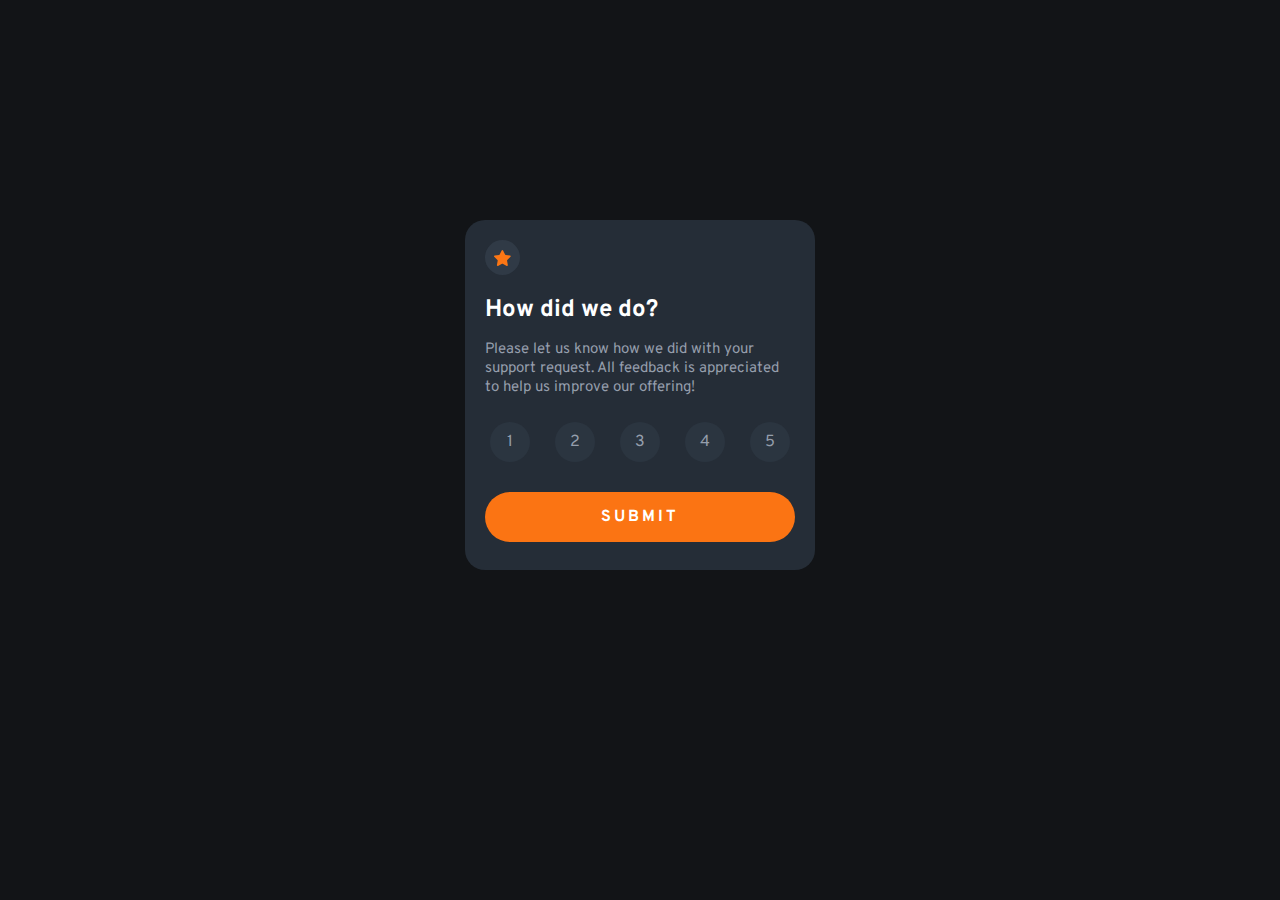
<file: index.html>
<!DOCTYPE html>
<html lang="en">
<head>
    <meta charset="UTF-8">
    <meta name="viewport" content="width=device-width, initial-scale=1.0">
    <link rel="stylesheet" href="/assets/css/style.css" />
    <link rel="preconnect" href="https://fonts.googleapis.com">
    <link rel="preconnect" href="https://fonts.gstatic.com" crossorigin>
    <link href="https://fonts.googleapis.com/css2?family=Overpass:wght@400;700&display=swap" rel="stylesheet">
    <title>Rating</title>
</head>
<body>
    <main>
        <div class="main-rating">
            <div class="star"><img src="/assets/images/icon-star.svg"></div>
            <h2>How did we do?</h2>
            <p>Please let us know how we did with your support request. All feedback is appreciated
                to help us improve our offering!
            </p>
            <div class="ratings">
                <div class="rating-num">1</div>
                <div class="rating-num">2</div>
                <div class="rating-num">3</div>
                <div class="rating-num">4</div>
                <div class="rating-num">5</div>
            </div>
            <a id="submit" href="/home.html">Submit</a>
        </div>
    </main>
</body>
</html>
</file>
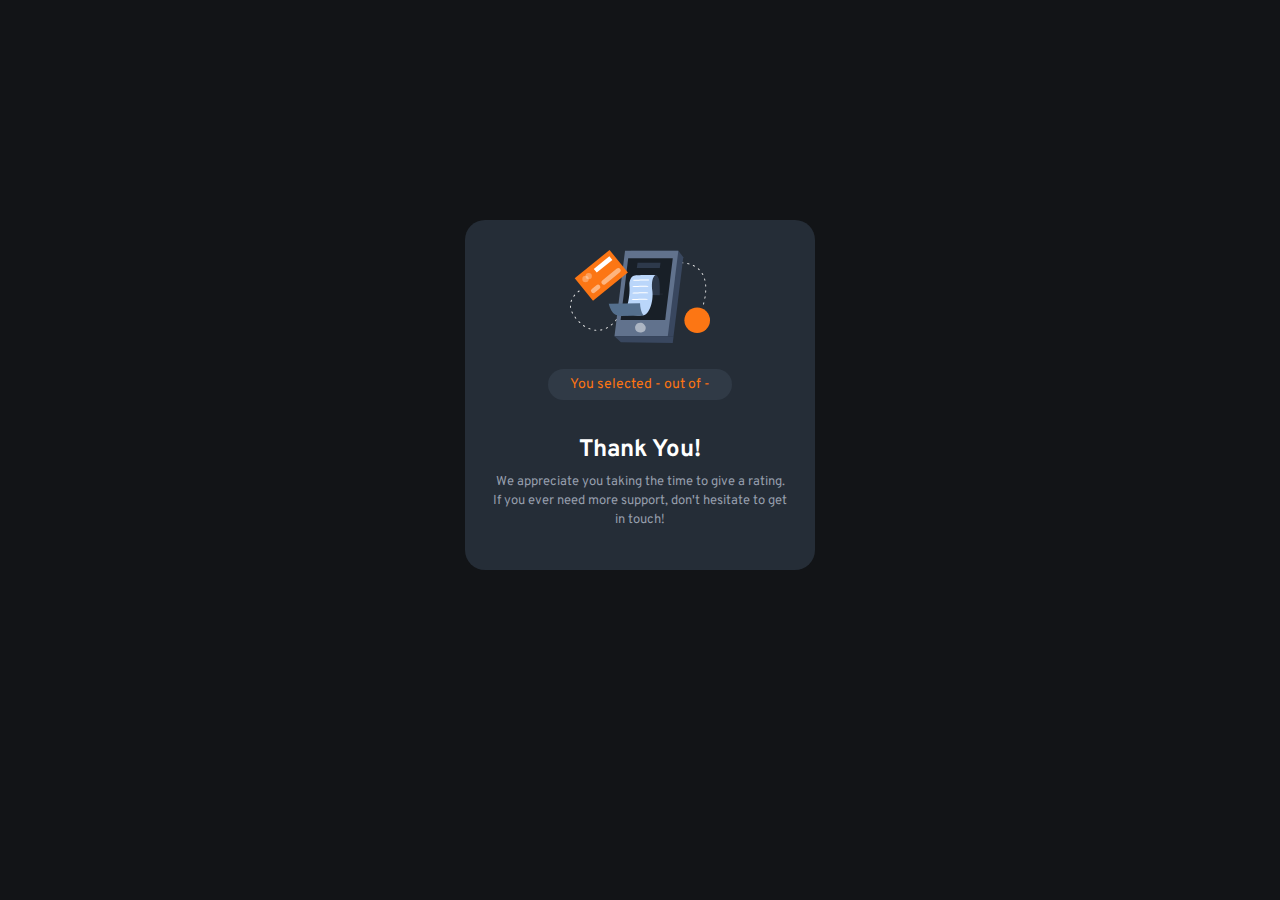
<file: home.html>
<!DOCTYPE html>
<html lang="en">
<head>
    <meta charset="UTF-8">
    <meta name="viewport" content="width=device-width, initial-scale=1.0">
    <link rel="stylesheet" href="/assets/css/index.css" />
    <link rel="preconnect" href="https://fonts.googleapis.com">
    <link rel="preconnect" href="https://fonts.gstatic.com" crossorigin>
    <link href="https://fonts.googleapis.com/css2?family=Overpass:wght@400;700&display=swap" rel="stylesheet">
    <title>Note rating</title>
</head>
<body>
    <main>
        <div class="thanks">
            <div class="credit"><img src="/assets/images/illustration-thank-you.svg"></div>
            <div class="selected">
                <p>You selected - out of -</p>
            </div>
            <h2 class="thanks-tittle">Thank You!</h2>
            <p class="thanks-subtittle">We appreciate you taking the time to give a rating.
                If you ever need more support, don't hesitate to get in touch!
            </p>
        </div>
    </main>
</body>
</html>
</file>
<file: assets/css/style.css>
*{
    margin: 0;
    padding: 0;
}

body{
    background-color:  hsl(216, 12%, 8%);
    display: flex;
    justify-content: center;
}

.main-rating{
    margin-top: 220px;
    width: 310px;
    height: 350px;
    border-radius: 20px;
    background-color: hsl(213, 19%, 18%);
    display: flex;
    flex-direction: column;
    padding: 0px 20px;
    font-family: 'Overpass', sans-serif;
    color: white;
}

.star{
    margin-top: 20px;
    background-color:  hsl(213, 19%, 23%);
    width: 35px;
    height: 35px;
    display: flex;
    justify-content: center;
    align-items: center;
    border-radius: 100%;
}

.main-rating h2{
    text-align: left;
    margin-top: 20px;
    margin-bottom: 15px;
}

.main-rating p{
    font-size: 15px;
    color: hsl(217, 12%, 63%);
}

.ratings{
    width: 300px;
    height: 40px;
    margin-top: 25px;
    display: flex;
    justify-content: space-between;
    padding: 0px 5px;
}

.rating-num{
    background-color: hsl(213, 19%, 21%);
    height: inherit;
    width: 40px;
    text-align: center;
    border-radius: 100%;
    display: flex;
    justify-content: center;
    align-items: center;
    cursor: pointer;
    color: hsl(217, 12%, 63%);;
}

.rating-num:hover{
    background-color: hsl(216, 12%, 54%);
    color: white;
}


#submit{
    margin-top: 30px;
    height: 50px;
    border-radius: 30px;
    border: 0px;
    background-color: hsl(25, 97%, 53%);
    text-transform: uppercase;
    color: white;
    font-family: 'Overpass', sans-serif;
    letter-spacing: 3px;
    cursor: pointer;
    font-weight: 700;
    text-decoration: none;
    display: flex;
    justify-content: center;
    align-items: center;
}
#submit:hover{
    background-color: white;
    color: hsl(25, 97%, 53%);
}

.active{
    background-color: hsl(25, 97%, 53%);
    color: white;
}


@media screen and (max-width : 376px) {
    .main-rating{
        margin-top: 220px;
        width: 290px;
        height: 350px;
        border-radius: 20px;
        background-color: hsl(213, 19%, 18%);
        display: flex;
        flex-direction: column;
        padding: 0px 20px;
        font-family: 'Overpass', sans-serif;
        color: white;
    }

    
    .main-rating p{
        font-size: 14px;
        color: hsl(217, 12%, 63%);
    }
    .ratings{
        width: 280px;
        height: 35px;
        margin-top: 25px;
        display: flex;
        justify-content: space-between;
        padding: 0px 5px;
    }
    .rating-num{
        background-color: hsl(213, 19%, 21%);
        height: inherit;
        width: 35px;
        text-align: center;
        border-radius: 100%;
        display: flex;
        justify-content: center;
        align-items: center;
        cursor: pointer;
        color: hsl(217, 12%, 63%);;
    }
}

@media screen and (max-width : 326px){
    .main-rating{
        margin-top: 220px;
        width: 250px;
        height: 350px;
        border-radius: 20px;
        background-color: hsl(213, 19%, 18%);
        display: flex;
        flex-direction: column;
        padding: 0px 20px;
        font-family: 'Overpass', sans-serif;
        color: white;
    }

    .main-rating h2{
        text-align: left;
        margin-top: 20px;
        margin-bottom: 15px;
        font-size: 22px;
    }

    .main-rating p{
        font-size: 12px;
        max-width: 240px;
        color: hsl(217, 12%, 63%);
    }

    .ratings{
        width: 240px;
        height: 30px;
        margin-top: 25px;
        display: flex;
        justify-content: space-between;
        padding: 0px 5px;
    }

    .rating-num{
        background-color: hsl(213, 19%, 21%);
        height: inherit;
        width: 30px;
        text-align: center;
        border-radius: 100%;
        display: flex;
        justify-content: center;
        align-items: center;
        cursor: pointer;
        color: hsl(217, 12%, 63%);;
    }
}
</file>
<file: assets/css/index.css>
*{
    margin: 0;
    padding: 0;
}

body{
    background-color:  hsl(216, 12%, 8%);
    display: flex;
    justify-content: center;
}


.thanks{
    margin-top: 220px;
    width: 310px;
    height: 350px;
    border-radius: 20px;
    background-color: hsl(213, 19%, 18%);
    display: flex;
    flex-direction: column;
    padding: 0px 20px;
    font-family: 'Overpass', sans-serif;
    color: white;
    align-items: center;
}

.credit img{
    margin-top: 30px;
    width: 140px;
}
.selected{
    width: 170px;
    background-color: hsl(213, 19%, 23%);
    padding: 7px 7px;
    border-radius: 40px;
    text-align: center;
    margin-top: 20px;
    
}

.selected p{
    font-size: 14px;
    color: hsl(25, 97%, 53%);
}

.thanks-tittle{
    font-weight: 700;
    margin-top: 35px;
}

.thanks-subtittle{
    margin-top: 8px;
    font-size: 13px;
    max-width: 295px;
    text-align: center;
    line-height: 19px;
    color: hsl(217, 12%, 63%);;
}
</file>
